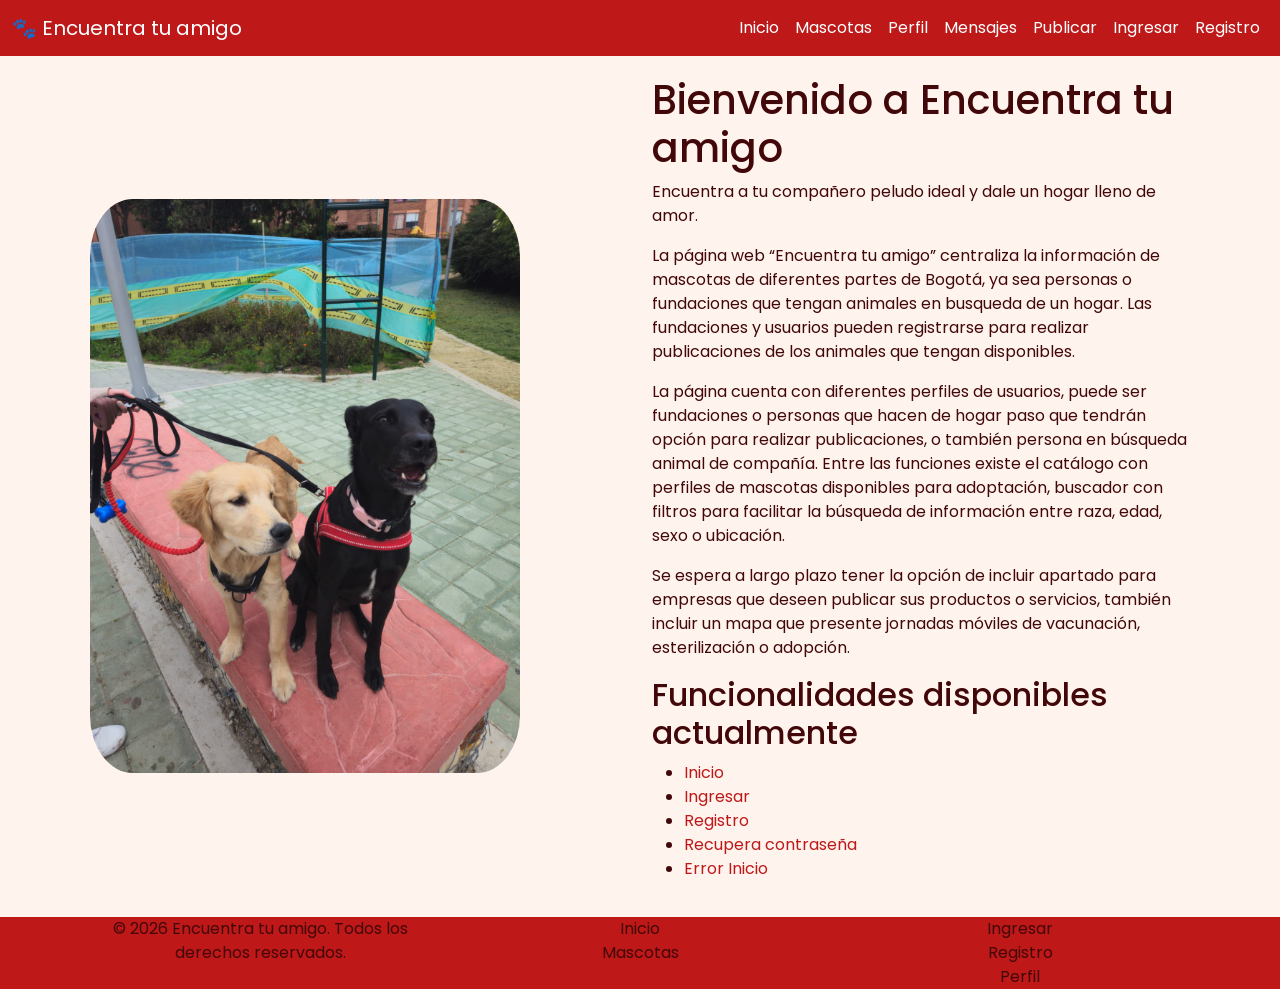
<file: index.html>
<!DOCTYPE html>
<html lang="en">

<head>
    <meta charset="UTF-8">
    <meta name="viewport" content="width=device-width, initial-scale=1.0">
    <title>Inicio | Encuentra tu amigo</title>
    <link href="https://cdn.jsdelivr.net/npm/bootstrap@5.3.8/dist/css/bootstrap.min.css" rel="stylesheet"
        integrity="sha384-sRIl4kxILFvY47J16cr9ZwB07vP4J8+LH7qKQnuqkuIAvNWLzeN8tE5YBujZqJLB" crossorigin="anonymous">
    <link href="https://fonts.googleapis.com/css2?family=Poppins:wght@300;400;500;600;700;800&display=swap"
        rel="stylesheet">
    <link href="styles.css" rel="stylesheet" />
</head>

<body>
    <header>
        <nav class="navbar navbar-expand-lg fixed-top">
            <div class="container-fluid">
                <a class="navbar-brand" href="mascotas.html">🐾 Encuentra tu amigo</a>
                <button class="navbar-toggler" type="button" data-bs-toggle="collapse" data-bs-target="#navbarNav"
                    aria-controls="navbarNav" aria-expanded="false" aria-label="Toggle navigation">
                    <span class="navbar-toggler-icon"></span>
                </button>
                <div class="collapse navbar-collapse" id="navbarNav">
                    <ul class="navbar-nav ms-auto">
                        <li class="nav-item">
                            <a class="nav-link link-bg-oscuro" aria-current="page" href="index.html">Inicio</a>
                        </li>
                        <li class="nav-item">
                            <a class="nav-link link-bg-oscuro" aria-current="page" href="mascotas.html">Mascotas</a>
                        </li>
                        <li class="nav-item">
                            <a class="nav-link link-bg-oscuro" aria-current="page" href="#">Perfil</a>
                        </li>
                        <li class="nav-item">
                            <a class="nav-link link-bg-oscuro" aria-current="page" href="#">Mensajes</a>
                        </li>
                        <li class="nav-item">
                            <a class="nav-link link-bg-oscuro" aria-current="page" href="#">Publicar</a>
                        </li>
                        <li class="nav-item">
                            <a class="nav-link link-bg-oscuro" aria-current="page" href="ingresar.html">Ingresar</a>
                        </li>
                        <li class="nav-item">
                            <a class="nav-link link-bg-oscuro" aria-current="page" href="registro.html">Registro</a>
                        </li>
                    </ul>
                </div>
            </div>
        </nav>
    </header>
    <main>
        <div class="container mi-contenedor">
            <div class="row align-items-center justify-content-center">
                <div class="col">
                    <img class="imagen-80" src="imagenes/WhatsApp Image 2026-09-26 at 1.55.05 PM.jpeg"
                        alt="Descripción de la imagen">
                </div>
            <div class="col">
                <h1>Bienvenido a Encuentra tu amigo</h1>
                <p>Encuentra a tu compañero peludo ideal y dale un hogar lleno de amor.</p>
                <p>La página web “Encuentra tu amigo” centraliza la información de mascotas de diferentes partes de Bogotá,
                    ya sea personas o fundaciones que tengan animales en busqueda de un hogar. Las fundaciones y usuarios
                    pueden registrarse para realizar publicaciones de los animales que tengan disponibles.</p>
                <p>La página cuenta con diferentes perfiles de usuarios, puede ser fundaciones o personas que hacen de hogar
                    paso que tendrán opción para realizar publicaciones, o también persona en búsqueda animal de compañía.
                    Entre las funciones existe el catálogo con perfiles de mascotas disponibles para adoptación, buscador
                    con filtros para facilitar la búsqueda de información entre raza, edad, sexo o ubicación.</p>
                <p>Se espera a largo plazo tener la opción de incluir apartado para empresas que deseen publicar sus
                    productos o servicios, también incluir un mapa que presente jornadas móviles de vacunación,
                    esterilización o adopción.</p>
                    <div>
                        <h2>Funcionalidades disponibles actualmente</h2>
                        <ul>
                            <li>
                            <a class="nav-link link-bg-claro" href="index.html">Inicio</a>
                        </li>
                        <li>
                            <a class="nav-link link-bg-claro" href="ingresar.html">Ingresar</a>
                        </li>
                        <li>
                            <a class="nav-link link-bg-claro"  href="registro.html">Registro</a>
                        </li>
                        <li>
                            <a class="nav-link link-bg-claro"  href="recuperarpass.html">Recupera contraseña</a>
                        </li>
                        <li>
                            <a class="nav-link link-bg-claro"  href="error-inicio.html">Error Inicio</a>
                        </li>
                        </ul>
                    </div>
            </div>
        </div>
        </div>
        </section>
    </main>
    <footer class="footer-custom">
        <div class="container text-center">
            <div class="row">
                <div class="col">
                    <p>&copy; 2026 Encuentra tu amigo. Todos los derechos reservados.</p>
                </div>
                <div class="col">
                    <a class="nav-link active" href="#">Inicio</a>
                    <a class="nav-link" href="#">Mascotas</a>
                </div>
                <div class="col">
                    <a class="nav-link" href="#">Ingresar</a>
                    <a class="nav-link" href="#">Registro</a>
                    <a class="nav-link" href="#">Perfil</a>
                </div>
            </div>
        </div>
    </footer>
    <script src="https://cdn.jsdelivr.net/npm/bootstrap@5.3.8/dist/js/bootstrap.bundle.min.js"
        integrity="sha384-FKyoEForCGlyvwx9Hj09JcYn3nv7wiPVlz7YYwJrWVcXK/BmnVDxM+D2scQbITxI"
        crossorigin="anonymous"></script>
</body>

</html>
</file>
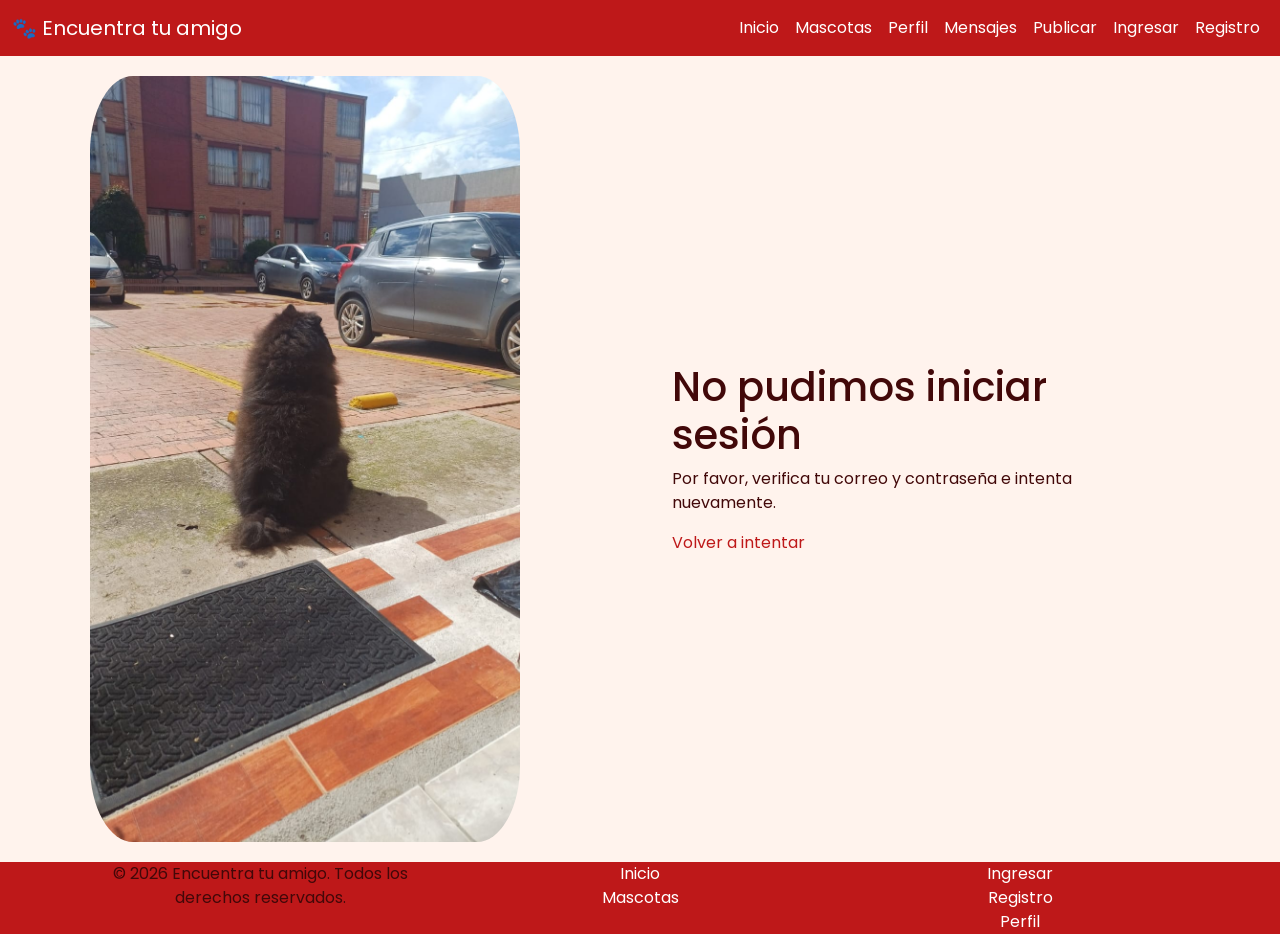
<file: error-inicio.html>
<!DOCTYPE html>
<html lang="en">

<head>
    <meta charset="UTF-8">
    <meta name="viewport" content="width=device-width, initial-scale=1.0">
    <title>Inicio | Encuentra tu amigo</title>
    <link href="https://cdn.jsdelivr.net/npm/bootstrap@5.3.8/dist/css/bootstrap.min.css" rel="stylesheet"
        integrity="sha384-sRIl4kxILFvY47J16cr9ZwB07vP4J8+LH7qKQnuqkuIAvNWLzeN8tE5YBujZqJLB" crossorigin="anonymous">
    <link href="https://fonts.googleapis.com/css2?family=Poppins:wght@300;400;500;600;700;800&display=swap"
        rel="stylesheet">
    <link rel="stylesheet" href="https://cdn.jsdelivr.net/npm/bootstrap-icons@1.11.3/font/bootstrap-icons.min.css">
    <link href="styles.css" rel="stylesheet" />
</head>

<body>
    <header>
        <nav class="navbar navbar-expand-lg fixed-top">
            <div class="container-fluid">
                <a class="navbar-brand" href="mascotas.html">🐾 Encuentra tu amigo</a>
                <button class="navbar-toggler" type="button" data-bs-toggle="collapse" data-bs-target="#navbarNav"
                    aria-controls="navbarNav" aria-expanded="false" aria-label="Toggle navigation">
                    <span class="navbar-toggler-icon"></span>
                </button>
                <div class="collapse navbar-collapse" id="navbarNav">
                    <ul class="navbar-nav ms-auto">
                        <li class="nav-item">
                            <a class="nav-link link-bg-oscuro" aria-current="page" href="index.html">Inicio</a>
                        </li>
                        <li class="nav-item">
                            <a class="nav-link link-bg-oscuro" aria-current="page" href="#">Mascotas</a>
                        </li>
                        <li class="nav-item">
                            <a class="nav-link link-bg-oscuro" aria-current="page" href="#">Perfil</a>
                        </li>
                        <li class="nav-item">
                            <a class="nav-link link-bg-oscuro" aria-current="page" href="#">Mensajes</a>
                        </li>
                        <li class="nav-item">
                            <a class="nav-link link-bg-oscuro" aria-current="page" href="#">Publicar</a>
                        </li>
                        <li class="nav-item">
                            <a class="nav-link link-bg-oscuro" aria-current="page" href="ingresar.html">Ingresar</a>
                        </li>
                        <li class="nav-item">
                            <a class="nav-link link-bg-oscuro" aria-current="page" href="registro.html">Registro</a>
                        </li>
                    </ul>
                </div>
            </div>
        </nav>
    </header>
    <main>
        <section id="login">
            <article>
                <div class="container mi-contenedor">
                    <div class="row align-items-center justify-content-center">
                        <div class="col">
                            <img class="imagen-80" src="imagenes/espalda.jpeg"
                                alt="Descripción de la imagen">
                        </div>
                        <div class="col">
                            <div class="container mi-contenedor">
                                <div>
                                    <div>
                                    <h1>No pudimos iniciar sesión</h1>
                                    <p>Por favor, verifica tu correo y contraseña e intenta nuevamente.</p>
                                    </div>
                                    <diV>
                                        <a class="link-bg-claro" href="ingresar.html">Volver a intentar</a>
                                    </diV>
                                </div>
                            </div>
                        </div>
                    </div>
                </div>
            </article>
        </section>
    </main>
    <footer class="footer-custom">
        <div class="container text-center">
            <div class="row">
                <div class="col">
                    <p>&copy; 2026 Encuentra tu amigo. Todos los derechos reservados.</p>
                </div>
                <div class="col">
                    <a class="nav-link link-bg-oscuro" href="index.html">Inicio</a>
                    <a class="nav-link link-bg-oscuro" href="#">Mascotas</a>
                </div>
                <div class="col">
                    <a class="nav-link link-bg-oscuro" href="ingresar.html">Ingresar</a>
                    <a class="nav-link link-bg-oscuro" href="registro.html">Registro</a>
                    <a class="nav-link link-bg-oscuro" href="#">Perfil</a>
                </div>
            </div>
        </div>
    </footer>
    <script src="https://cdn.jsdelivr.net/npm/bootstrap@5.3.8/dist/js/bootstrap.bundle.min.js"
        integrity="sha384-FKyoEForCGlyvwx9Hj09JcYn3nv7wiPVlz7YYwJrWVcXK/BmnVDxM+D2scQbITxI"
        crossorigin="anonymous"></script>
    <script src="ingresar.js"></script>
</body>

</html>
</file>
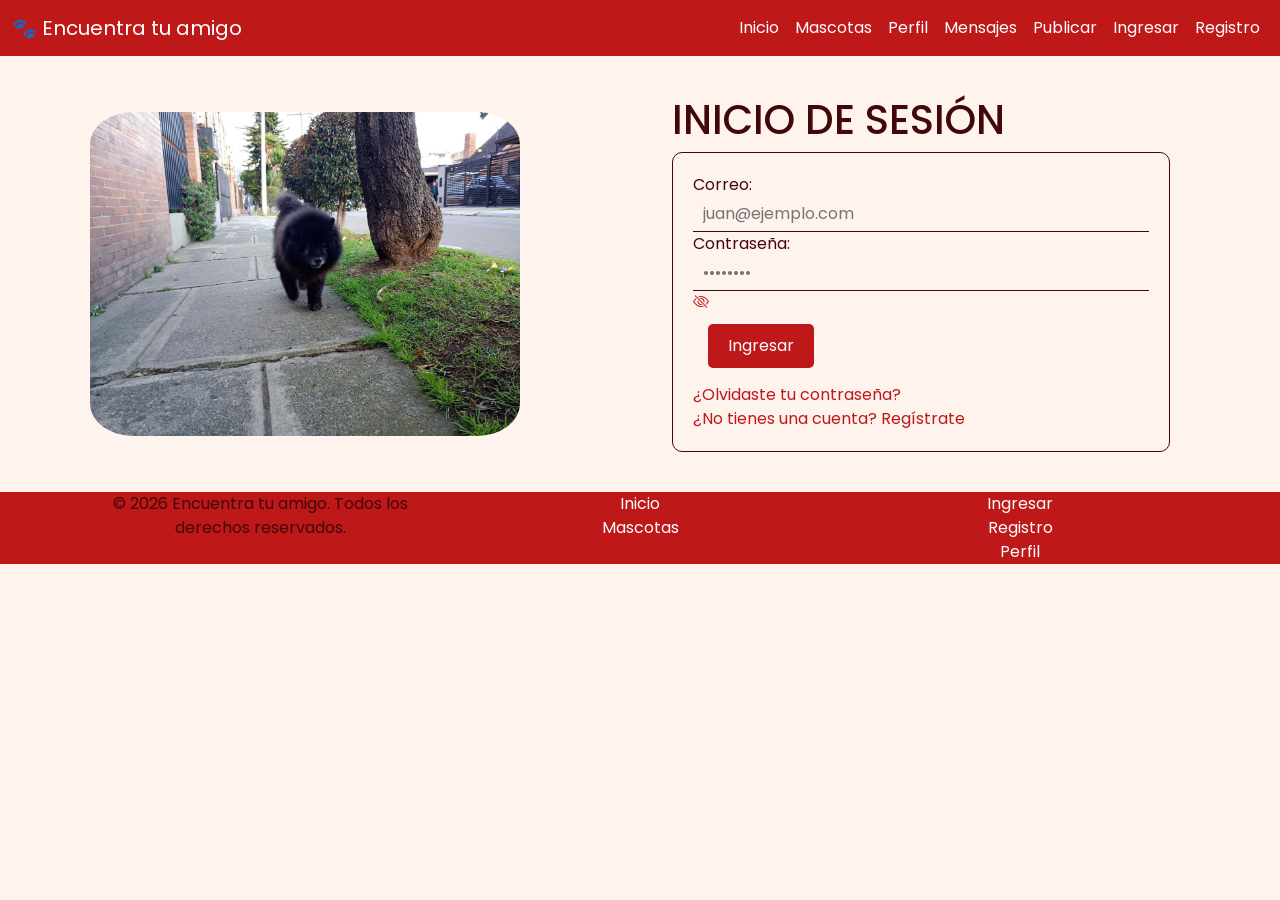
<file: ingresar.html>
<!DOCTYPE html>
<html lang="en">

<head>
    <meta charset="UTF-8">
    <meta name="viewport" content="width=device-width, initial-scale=1.0">
    <title>Inicio | Encuentra tu amigo</title>
    <link href="https://cdn.jsdelivr.net/npm/bootstrap@5.3.8/dist/css/bootstrap.min.css" rel="stylesheet"
        integrity="sha384-sRIl4kxILFvY47J16cr9ZwB07vP4J8+LH7qKQnuqkuIAvNWLzeN8tE5YBujZqJLB" crossorigin="anonymous">
    <link href="https://fonts.googleapis.com/css2?family=Poppins:wght@300;400;500;600;700;800&display=swap"
        rel="stylesheet">
    <link rel="stylesheet" href="https://cdn.jsdelivr.net/npm/bootstrap-icons@1.11.3/font/bootstrap-icons.min.css">
    <link href="styles.css" rel="stylesheet" />
</head>

<body>
    <header>
        <nav class="navbar navbar-expand-lg fixed-top">
            <div class="container-fluid">
                <a class="navbar-brand" href="mascotas.html">🐾 Encuentra tu amigo</a>
                <button class="navbar-toggler" type="button" data-bs-toggle="collapse" data-bs-target="#navbarNav"
                    aria-controls="navbarNav" aria-expanded="false" aria-label="Toggle navigation">
                    <span class="navbar-toggler-icon"></span>
                </button>
                <div class="collapse navbar-collapse" id="navbarNav">
                    <ul class="navbar-nav ms-auto">
                        <li class="nav-item">
                            <a class="nav-link link-bg-oscuro" aria-current="page" href="index.html">Inicio</a>
                        </li>
                        <li class="nav-item">
                            <a class="nav-link link-bg-oscuro" aria-current="page" href="mascotas.html">Mascotas</a>
                        </li>
                        <li class="nav-item">
                            <a class="nav-link link-bg-oscuro" aria-current="page" href="#">Perfil</a>
                        </li>
                        <li class="nav-item">
                            <a class="nav-link link-bg-oscuro" aria-current="page" href="#">Mensajes</a>
                        </li>
                        <li class="nav-item">
                            <a class="nav-link link-bg-oscuro" aria-current="page" href="#">Publicar</a>
                        </li>
                        <li class="nav-item">
                            <a class="nav-link link-bg-oscuro" aria-current="page" href="ingresar.html">Ingresar</a>
                        </li>
                        <li class="nav-item">
                            <a class="nav-link link-bg-oscuro" aria-current="page" href="registro.html">Registro</a>
                        </li>
                    </ul>
                </div>
            </div>
        </nav>
    </header>
    <main>
        <section id="login">
            <article>
                <div class="container mi-contenedor">
                    <div class="row align-items-center justify-content-center">
                        <div class="col">
                            <img class="imagen-80" src="imagenes/WhatsApp Image 2026-09-26 at 1.55.03 PM (2).jpeg"
                                alt="Descripción de la imagen">
                        </div>
                        <div class="col">
                            <div class="container mi-contenedor">
                                <div>
                                    <h1>INICIO DE SESIÓN</h1>
                                </div>
                                <div class="form-container mi-contenedor mi-contenedor-borde">
                                    <form action="login.php" method="POST" id="loginForm" novalidate>
                                        <div class="campo-linea">
                                            <label for="correo">Correo:</label>
                                            <input type="email" id="correo" name="correo" class="input-linea"
                                                placeholder="juan@ejemplo.com">
                                        </div>
                                        <span id="errorCorreo" class="mensaje-error"></span>

                                        <div class="campo-linea">
                                            <label for="password">Contraseña:</label>
                                            <input type="password" id="password" name="password"
                                                class="input-linea" placeholder="••••••••">
                                            <i class="bi bi-eye-slash link-bg-claro" id="togglePassword"></i>
                                        </div>
                                        <span id="errorPassword" class="mensaje-error"></span>
                                        <div class="button-container">
                                            <button type="submit">Ingresar</button>
                                        </div>
                                    </form>
                                    <div>
                                        <a class="link-bg-claro" href="recuperarpass.html">¿Olvidaste tu
                                            contraseña?</a>
                                        <br>
                                        <a class="link-bg-claro" href="registro.html">¿No tienes una cuenta?
                                            Regístrate</a>
                                    </div>
                                </div>
                            </div>
                        </div>
                    </div>
                </div>
            </article>
        </section>
    </main>
    <footer class="footer-custom">
        <div class="container text-center">
            <div class="row">
                <div class="col">
                    <p>&copy; 2026 Encuentra tu amigo. Todos los derechos reservados.</p>
                </div>
                <div class="col">
                    <a class="nav-link link-bg-oscuro" href="index.html">Inicio</a>
                    <a class="nav-link link-bg-oscuro" href="#">Mascotas</a>
                </div>
                <div class="col">
                    <a class="nav-link link-bg-oscuro" href="ingresar.html">Ingresar</a>
                    <a class="nav-link link-bg-oscuro" href="registro.html">Registro</a>
                    <a class="nav-link link-bg-oscuro" href="#">Perfil</a>
                </div>
            </div>
        </div>
    </footer>
    <script src="https://cdn.jsdelivr.net/npm/bootstrap@5.3.8/dist/js/bootstrap.bundle.min.js"
        integrity="sha384-FKyoEForCGlyvwx9Hj09JcYn3nv7wiPVlz7YYwJrWVcXK/BmnVDxM+D2scQbITxI"
        crossorigin="anonymous"></script>
    <script src="ingresar.js"></script>
</body>

</html>
</file>
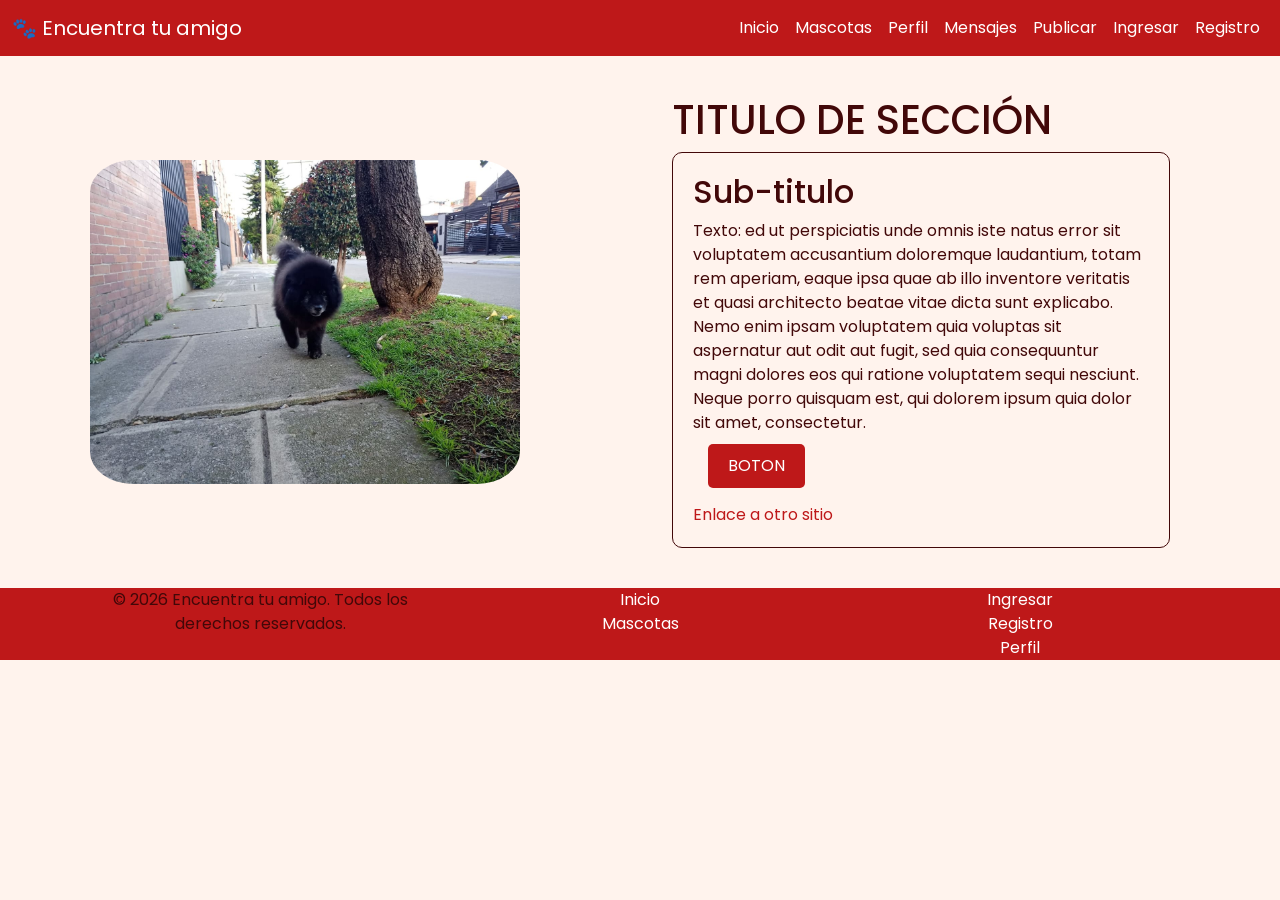
<file: plantilla.html>
<!DOCTYPE html>
<html lang="en">

<head>
    <meta charset="UTF-8">
    <meta name="viewport" content="width=device-width, initial-scale=1.0">
    <title>Inicio | Encuentra tu amigo</title>
    <link href="https://cdn.jsdelivr.net/npm/bootstrap@5.3.8/dist/css/bootstrap.min.css" rel="stylesheet"
        integrity="sha384-sRIl4kxILFvY47J16cr9ZwB07vP4J8+LH7qKQnuqkuIAvNWLzeN8tE5YBujZqJLB" crossorigin="anonymous">
    <link href="https://fonts.googleapis.com/css2?family=Poppins:wght@300;400;500;600;700;800&display=swap"
        rel="stylesheet">
    <link rel="stylesheet" href="https://cdn.jsdelivr.net/npm/bootstrap-icons@1.11.3/font/bootstrap-icons.min.css">
    <link href="styles.css" rel="stylesheet" />
</head>

<body>
    <header>
        <nav class="navbar navbar-expand-lg fixed-top">
            <div class="container-fluid">
                <a class="navbar-brand" href="mascotas.html">🐾 Encuentra tu amigo</a>
                <button class="navbar-toggler" type="button" data-bs-toggle="collapse" data-bs-target="#navbarNav"
                    aria-controls="navbarNav" aria-expanded="false" aria-label="Toggle navigation">
                    <span class="navbar-toggler-icon"></span>
                </button>
                <div class="collapse navbar-collapse" id="navbarNav">
                    <ul class="navbar-nav ms-auto">
                        <li class="nav-item">
                            <a class="nav-link link-bg-oscuro" aria-current="page" href="index.html">Inicio</a>
                        </li>
                        <li class="nav-item">
                            <a class="nav-link link-bg-oscuro" aria-current="page" href="#">Mascotas</a>
                        </li>
                        <li class="nav-item">
                            <a class="nav-link link-bg-oscuro" aria-current="page" href="#">Perfil</a>
                        </li>
                        <li class="nav-item">
                            <a class="nav-link link-bg-oscuro" aria-current="page" href="#">Mensajes</a>
                        </li>
                        <li class="nav-item">
                            <a class="nav-link link-bg-oscuro" aria-current="page" href="#">Publicar</a>
                        </li>
                        <li class="nav-item">
                            <a class="nav-link link-bg-oscuro" aria-current="page" href="ingresar.html">Ingresar</a>
                        </li>
                        <li class="nav-item">
                            <a class="nav-link link-bg-oscuro" aria-current="page" href="registro.html">Registro</a>
                        </li>
                    </ul>
                </div>
            </div>
        </nav>
    </header>
    <main>
        <section id="login">
            <article>
                <div class="container mi-contenedor">
                    <div class="row align-items-center justify-content-center">
                        <div class="col">
                            <img class="imagen-80" src="imagenes/WhatsApp Image 2026-09-26 at 1.55.03 PM (2).jpeg"
                                alt="Descripción de la imagen">
                        </div>
                        <div class="col">
                            <div class="container mi-contenedor">
                                <div>
                                    <h1>TITULO DE SECCIÓN</h1>
                                </div>
                                <div class="form-container mi-contenedor mi-contenedor-borde">
                                    <form action="login.php" method="POST" id="loginForm" novalidate>
                                        <div class="campo-linea">
                                            <h2>Sub-titulo</h2>
                                            <p>Texto: ed ut perspiciatis unde omnis iste natus error sit voluptatem accusantium doloremque laudantium, totam rem aperiam, eaque ipsa quae ab illo inventore veritatis et quasi architecto beatae vitae dicta sunt explicabo. Nemo enim ipsam voluptatem quia voluptas sit aspernatur aut odit aut fugit, sed quia consequuntur magni dolores eos qui ratione voluptatem sequi nesciunt. Neque porro quisquam est, qui dolorem ipsum quia dolor sit amet, consectetur.</p>
                                        </div>

                        
                                        <span id="errorPassword" class="mensaje-error"></span>
                                        <div class="button-container">
                                            <button type="submit">BOTON</button>
                                        </div>
                                    </form>
                                    <div>
                                        <a class="link-bg-claro" href="recuperarpass.html">Enlace a otro sitio</a>
                                    </div>
                                </div>
                            </div>
                        </div>
                    </div>
                </div>
            </article>
        </section>
    </main>
    <footer class="footer-custom">
        <div class="container text-center">
            <div class="row">
                <div class="col">
                    <p>&copy; 2026 Encuentra tu amigo. Todos los derechos reservados.</p>
                </div>
                <div class="col">
                    <a class="nav-link link-bg-oscuro" href="index.html">Inicio</a>
                    <a class="nav-link link-bg-oscuro" href="#">Mascotas</a>
                </div>
                <div class="col">
                    <a class="nav-link link-bg-oscuro" href="ingresar.html">Ingresar</a>
                    <a class="nav-link link-bg-oscuro" href="registro.html">Registro</a>
                    <a class="nav-link link-bg-oscuro" href="#">Perfil</a>
                </div>
            </div>
        </div>
    </footer>
    <script src="https://cdn.jsdelivr.net/npm/bootstrap@5.3.8/dist/js/bootstrap.bundle.min.js"
        integrity="sha384-FKyoEForCGlyvwx9Hj09JcYn3nv7wiPVlz7YYwJrWVcXK/BmnVDxM+D2scQbITxI"
        crossorigin="anonymous"></script>
    <script src="ingresar.js"></script>
</body>

</html>
</file>
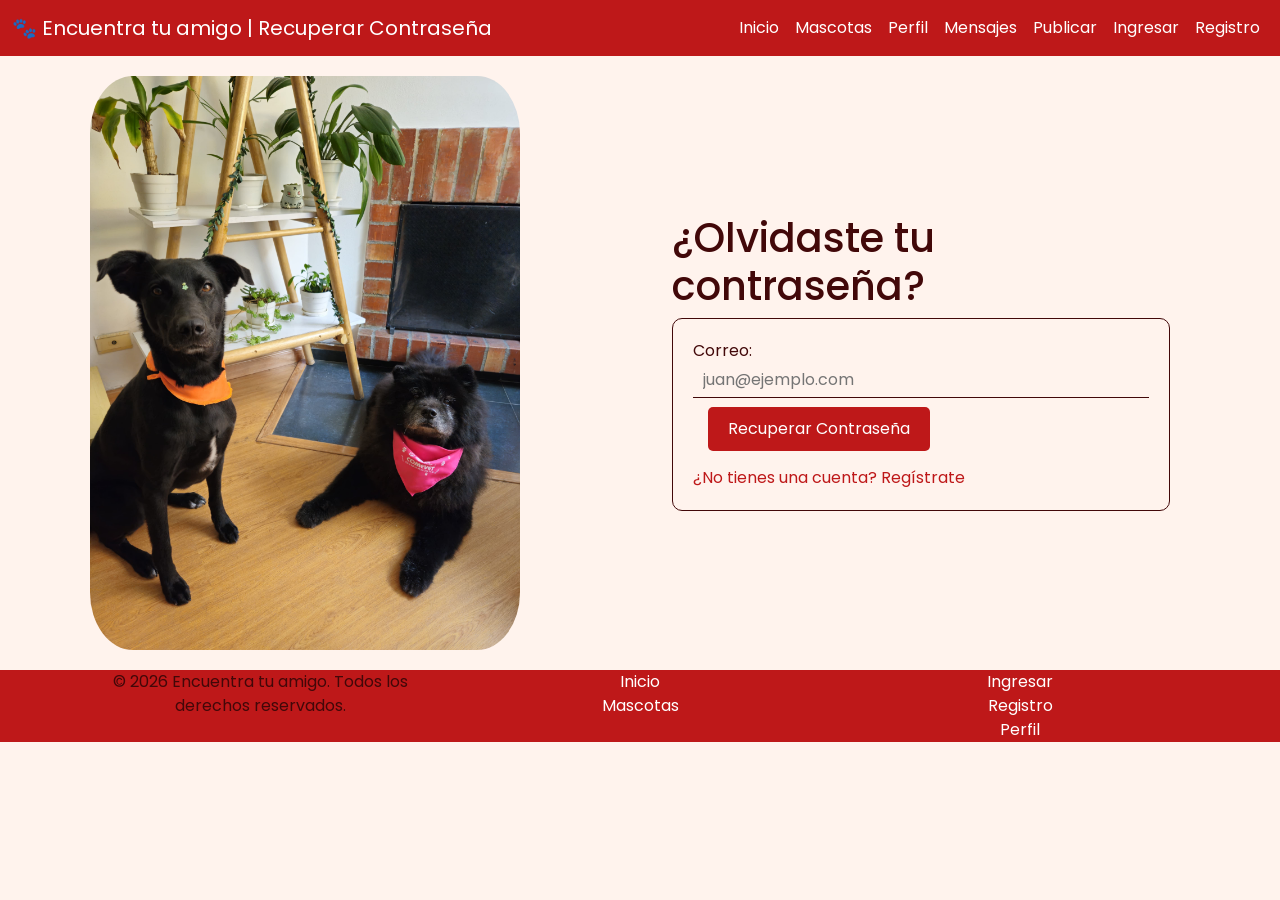
<file: recuperarpass.html>
<!DOCTYPE html>
<html lang="en">

<head>
    <meta charset="UTF-8">
    <meta name="viewport" content="width=device-width, initial-scale=1.0">
    <title>Inicio | Encuentra tu amigo</title>
    <link href="https://cdn.jsdelivr.net/npm/bootstrap@5.3.8/dist/css/bootstrap.min.css" rel="stylesheet"
        integrity="sha384-sRIl4kxILFvY47J16cr9ZwB07vP4J8+LH7qKQnuqkuIAvNWLzeN8tE5YBujZqJLB" crossorigin="anonymous">
    <link href="https://fonts.googleapis.com/css2?family=Poppins:wght@300;400;500;600;700;800&display=swap"
        rel="stylesheet">
    <link rel="stylesheet" href="https://cdn.jsdelivr.net/npm/bootstrap-icons@1.11.3/font/bootstrap-icons.min.css">
    <link href="styles.css" rel="stylesheet" />
</head>

<body>
    <header>
        <nav class="navbar navbar-expand-lg fixed-top">
            <div class="container-fluid">
                <a class="navbar-brand" href="mascotas.html">🐾 Encuentra tu amigo | Recuperar Contraseña</a>
                <button class="navbar-toggler" type="button" data-bs-toggle="collapse" data-bs-target="#navbarNav"
                    aria-controls="navbarNav" aria-expanded="false" aria-label="Toggle navigation">
                    <span class="navbar-toggler-icon"></span>
                </button>
                <div class="collapse navbar-collapse" id="navbarNav">
                    <ul class="navbar-nav ms-auto">
                        <li class="nav-item">
                            <a class="nav-link link-bg-oscuro" aria-current="page" href="index.html">Inicio</a>
                        </li>
                        <li class="nav-item">
                            <a class="nav-link link-bg-oscuro" aria-current="page" href="mascotas.html">Mascotas</a>
                        </li>
                        <li class="nav-item">
                            <a class="nav-link link-bg-oscuro" aria-current="page" href="perfil.html">Perfil</a>
                        </li>
                        <li class="nav-item">
                            <a class="nav-link link-bg-oscuro" aria-current="page" href="mensajes.html">Mensajes</a>
                        </li>
                        <li class="nav-item">
                            <a class="nav-link link-bg-oscuro" aria-current="page" href="publicar.html">Publicar</a>
                        </li>
                        <li class="nav-item">
                            <a class="nav-link link-bg-oscuro" aria-current="page" href="ingresar.html">Ingresar</a>
                        </li>
                        <li class="nav-item">
                            <a class="nav-link link-bg-oscuro" aria-current="page" href="registro.html">Registro</a>
                        </li>
                    </ul>
                </div>
            </div>
        </nav>
    </header>
    <main>
        <section id="login">
            <article>
                <div class="container mi-contenedor">
                    <div class="row align-items-center justify-content-center">
                        <div class="col">
                            <img class="imagen-80" src="imagenes/WhatsApp Image 2026-09-26 at 1.55.10 PM (6).jpeg"
                                alt="Descripción de la imagen">
                        </div>
                        <div class="col">
                            <div class="container mi-contenedor">
                                <section id="forgot-password">
                                    <div>
                                        <h1>¿Olvidaste tu contraseña?</h1>
                                    </div>
                                    <div class="form-container mi-contenedor mi-contenedor-borde">
                                        <form action="#" method="POST" id="recuperarForm" novalidate>
                                            <div class="campo-linea">
                                                <label for="correo">Correo:</label>
                                                <input type="email" id="correo" name="correo" class="input-linea"
                                                    placeholder="juan@ejemplo.com">
                                            </div>
                                            <span id="errorCorreo" class="mensaje-error"></span>
                                            <div class="button-container">
                                                <button type="submit">Recuperar Contraseña</button>
                                            </div>
                                        </form>
                                        <div>
                                            <a class="link-bg-claro" href="registro.html">¿No tienes una cuenta?
                                                Regístrate</a>
                                        </div>
                                    </div>
                            </div>
                        </div>
                    </div>
                </div>
            </article>
        </section>
    </main>
    <footer class="footer-custom">
        <div class="container text-center">
            <div class="row">
                <div class="col">
                    <p>&copy; 2026 Encuentra tu amigo. Todos los derechos reservados.</p>
                </div>
                <div class="col">
                    <a class="nav-link link-bg-oscuro" href="#">Inicio</a>
                    <a class="nav-link link-bg-oscuro" href="#">Mascotas</a>
                </div>
                <div class="col">
                    <a class="nav-link link-bg-oscuro" href="#">Ingresar</a>
                    <a class="nav-link link-bg-oscuro" href="#">Registro</a>
                    <a class="nav-link link-bg-oscuro" href="#">Perfil</a>
                </div>
            </div>
        </div>
    </footer>
    <script src="https://cdn.jsdelivr.net/npm/bootstrap@5.3.8/dist/js/bootstrap.bundle.min.js"
        integrity="sha384-FKyoEForCGlyvwx9Hj09JcYn3nv7wiPVlz7YYwJrWVcXK/BmnVDxM+D2scQbITxI"
        crossorigin="anonymous"></script>
    <script src="recuperarpass.js"></script>
</body>

</html>
</file>
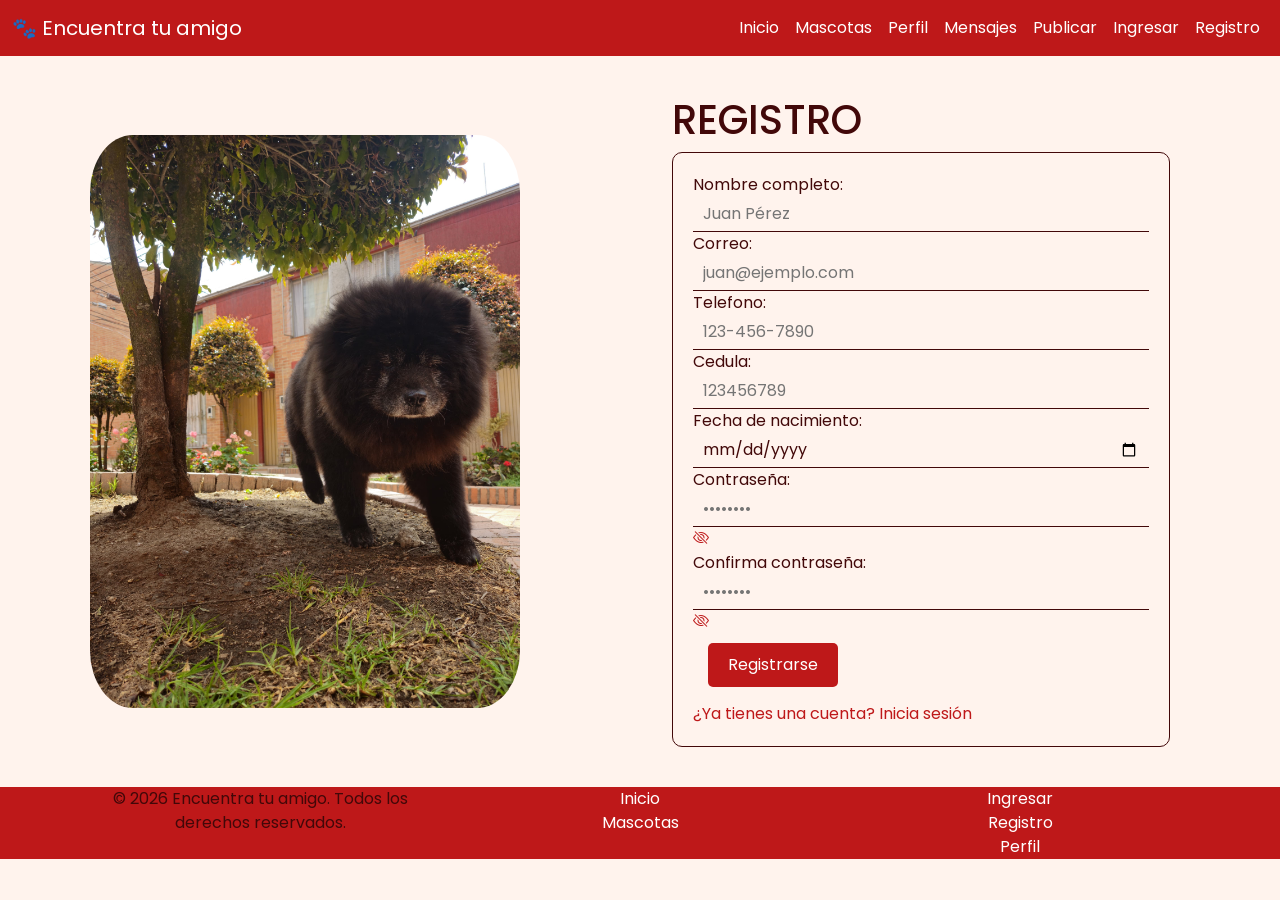
<file: registro.html>
<!DOCTYPE html>
<html lang="en">

<head>
    <meta charset="UTF-8">
    <meta name="viewport" content="width=device-width, initial-scale=1.0">
    <title>Inicio | Encuentra tu amigo</title>
    <link href="https://cdn.jsdelivr.net/npm/bootstrap@5.3.8/dist/css/bootstrap.min.css" rel="stylesheet"
        integrity="sha384-sRIl4kxILFvY47J16cr9ZwB07vP4J8+LH7qKQnuqkuIAvNWLzeN8tE5YBujZqJLB" crossorigin="anonymous">
    <link href="https://fonts.googleapis.com/css2?family=Poppins:wght@300;400;500;600;700;800&display=swap"
        rel="stylesheet">
    <link rel="stylesheet" href="https://cdn.jsdelivr.net/npm/bootstrap-icons@1.11.3/font/bootstrap-icons.min.css">
    <link href="styles.css" rel="stylesheet" />
</head>

<body>
    <header>
        <nav class="navbar navbar-expand-lg fixed-top">
            <div class="container-fluid">
                <a class="navbar-brand" href="mascotas.html">🐾 Encuentra tu amigo</a>
                <button class="navbar-toggler" type="button" data-bs-toggle="collapse" data-bs-target="#navbarNav"
                    aria-controls="navbarNav" aria-expanded="false" aria-label="Toggle navigation">
                    <span class="navbar-toggler-icon"></span>
                </button>
                <div class="collapse navbar-collapse" id="navbarNav">
                    <ul class="navbar-nav ms-auto">
                        <li class="nav-item">
                            <a class="nav-link link-bg-oscuro" aria-current="page" href="index.html">Inicio</a>
                        </li>
                        <li class="nav-item">
                            <a class="nav-link link-bg-oscuro" aria-current="page" href="#">Mascotas</a>
                        </li>
                        <li class="nav-item">
                            <a class="nav-link link-bg-oscuro" aria-current="page" href="#">Perfil</a>
                        </li>
                        <li class="nav-item">
                            <a class="nav-link link-bg-oscuro" aria-current="page" href="#">Mensajes</a>
                        </li>
                        <li class="nav-item">
                            <a class="nav-link link-bg-oscuro" aria-current="page" href="#">Publicar</a>
                        </li>
                        <li class="nav-item">
                            <a class="nav-link link-bg-oscuro" aria-current="page" href="ingresar.html">Ingresar</a>
                        </li>
                        <li class="nav-item">
                            <a class="nav-link link-bg-oscuro" aria-current="page" href="registro.html">Registro</a>
                        </li>
                    </ul>
                </div>
            </div>
        </nav>
    </header>
    <main>
        <section id="login">
            <article>
                <div class="container mi-contenedor">
                    <div class="row align-items-center justify-content-center">
                        <div class="col">
                            <img class="imagen-80" src="imagenes/WhatsApp Image 2026-09-26 at 1.55.12 PM (2).jpeg"
                                alt="Descripción de la imagen">
                        </div>
                        <div class="col">
                            <div class="container mi-contenedor">
                                <div>
                                    <h1>REGISTRO</h1>
                                </div>
                                <div class="form-container mi-contenedor mi-contenedor-borde">
                                    <form action="#" method="POST" id="registroForm" novalidate>
                                        <div class="campo-linea">
                                            <label for="nombre">Nombre completo:</label>
                                            <input type="text" id="nombre" name="nombre" class="input-linea"
                                                placeholder="Juan Pérez">
                                        </div>
                                        <span id="errorNombre" class="mensaje-error"></span>

                                        <div class="campo-linea">
                                            <label for="correo">Correo:</label>
                                            <input type="email" id="correo" name="correo" class="input-linea"
                                                placeholder="juan@ejemplo.com">
                                        </div>
                                        <span id="errorCorreo" class="mensaje-error"></span>

                                        <div class="campo-linea">
                                            <label for="telefono">Telefono:</label>
                                            <input type="text" id="telefono" name="telefono" class="input-linea"
                                                placeholder="123-456-7890">
                                        </div>
                                        <span id="errorTelefono" class="mensaje-error"></span>

                                        <div class="campo-linea">
                                            <label for="cedula">Cedula:</label>
                                            <input type="text" id="cedula" name="cedula" class="input-linea"
                                                placeholder="123456789">
                                        </div>
                                        <span id="errorCedula" class="mensaje-error"></span>

                                        <div class="campo-linea">
                                            <label for="fechaNacimiento">Fecha de nacimiento:</label>
                                            <input type="date" id="fechaNacimiento" name="fechaNacimiento"
                                                class="input-linea">
                                        </div>
                                        <span id="errorFechaNacimiento" class="mensaje-error"></span>

                                        <div class="campo-linea">
                                            <label for="password">Contraseña:</label>
                                            <input type="password" id="password" name="password" class="input-linea"
                                                placeholder="••••••••">
                                            <i class="bi bi-eye-slash link-bg-claro" id="togglePassword"></i>
                                        </div>

                                        <div class="campo-linea">
                                            <label for="confirmPassword">Confirma contraseña:</label>
                                            <input type="password" id="confirmPassword" name="confirmPassword"
                                                class="input-linea" placeholder="••••••••">
                                            <i class="bi bi-eye-slash link-bg-claro" id="toggleConfirmPassword"></i>
                                        </div>

                                        <span id="errorPassword" class="mensaje-error"></span>
                                        <div class="button-container">
                                            <button type="submit">Registrarse</button>
                                        </div>
                                    </form>
                                    <div>
                                        <a class="link-bg-claro" href="ingresar.html">¿Ya tienes una cuenta? Inicia
                                            sesión</a>
                                    </div>
                                </div>
                            </div>
                        </div>
                    </div>
                </div>
            </article>
        </section>
    </main>
    <footer class="footer-custom">
        <div class="container text-center">
            <div class="row">
                <div class="col">
                    <p>&copy; 2026 Encuentra tu amigo. Todos los derechos reservados.</p>
                </div>
                <div class="col">
                    <a class="nav-link link-bg-oscuro" href="index.html">Inicio</a>
                    <a class="nav-link link-bg-oscuro" href="#">Mascotas</a>
                </div>
                <div class="col">
                    <a class="nav-link link-bg-oscuro" href="ingresar.html">Ingresar</a>
                    <a class="nav-link link-bg-oscuro" href="registro.html">Registro</a>
                    <a class="nav-link link-bg-oscuro" href="#">Perfil</a>
                </div>
            </div>
        </div>
    </footer>
    <script src="https://cdn.jsdelivr.net/npm/bootstrap@5.3.8/dist/js/bootstrap.bundle.min.js"
        integrity="sha384-FKyoEForCGlyvwx9Hj09JcYn3nv7wiPVlz7YYwJrWVcXK/BmnVDxM+D2scQbITxI"
        crossorigin="anonymous"></script>
    <script src="registro.js"></script>
</body>

</html>
</file>
<file: styles.css>
:root {
  --backgroundcolor: #FFF3ED;
  --acentuacion: #FCC3AC;
  --primario: #BE1819;
  --colortextos: #420809;
  --blanco: #FFFFFF;
  --negro: #000000;
}

body {
  margin: 0;
  padding: 0;
  padding-top: 56px;
  background-color: var(--backgroundcolor);
  font-family: 'Poppins', sans-serif;
  color: var(--colortextos);
}
/* Navbar */
.navbar {
  background-color: var(--primario);
}
.navbar-brand {
  color: var(--blanco);
}

/* footer */
.footer-custom{
    background-color: var(--primario);
}

/* imagenes */
.imagen-80 {
    width: 80%;
    height: auto;
    border-radius: 10%;
}
/* contenedores */
.mi-contenedor {
    background-color: var(--backgroundcolor);
    padding: 20px;
}
.mi-contenedor-borde{
    border-radius: 10px;
    border: 1px solid var(--colortextos);
}

/* formularios */
.input-linea {
    background: transparent;      /* Elimina el fondo blanco */
    border: none;                 /* Quita todos los bordes por defecto */
    border-bottom: 1.5px solid var(--colortextos); /* Crea la línea continua inferior */
    outline: none;                /* Quita el contorno azul al hacer clic */
    padding: 5px 10px;
    width: 100%;                  /* Ocupa todo el ancho disponible */
    color: var(--colortextos);               /* Color del texto digitado */
}
/* quita el borde azul de enfoque en Bootstrap o navegadores */
.input-linea:focus {
    background: transparent;
    border-bottom: 2px solid var(--colortextos); /* Cambia ligeramente al enfocar */
    box-shadow: none;             /* Elimina el brillo azul de Bootstrap */
    outline: none;
}
.mensaje-error {
    color: #dc3545;           
    font-size: 0.85rem;
    display: block;
    margin-top: -1rem;        
    margin-bottom: 1rem;
}
/* links */
#togglePassword {
    cursor: pointer;
}
.link-bg-oscuro {
  text-decoration: none;
  color: var(--blanco);
}
.link-bg-oscuro:hover {
  color: var(--acentuacion);
}
.link-bg-claro {
  text-decoration: none;
  color: var(--primario);
}
.link-bg-claro:hover {
  color: var(--acentuacion);
}
/* Botones */
.button-container {
    margin: 15px; 
    margin-top: 25px;
}
button {
    background-color: var(--primario);
    color: var(--blanco);
    border: none;
    padding: 10px 20px;
    border-radius: 5px;
    cursor: pointer;
}
</file>
